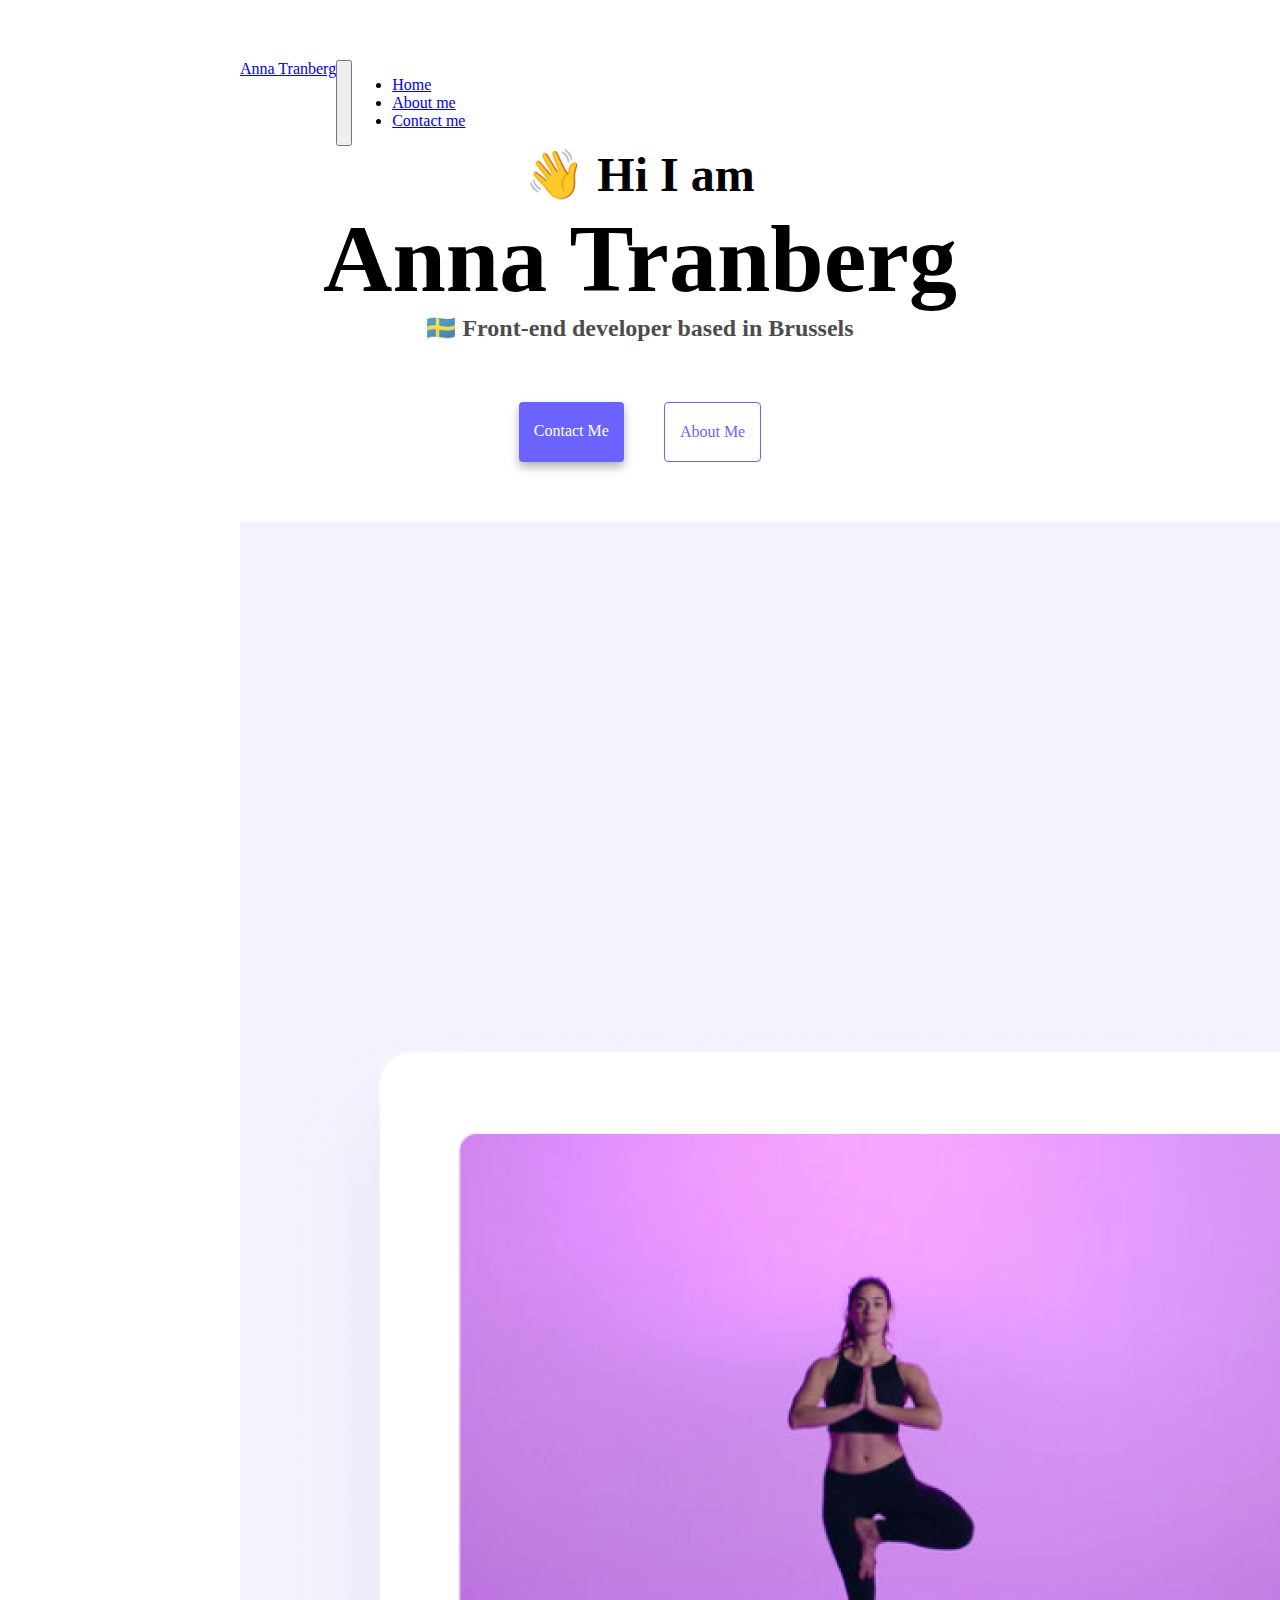
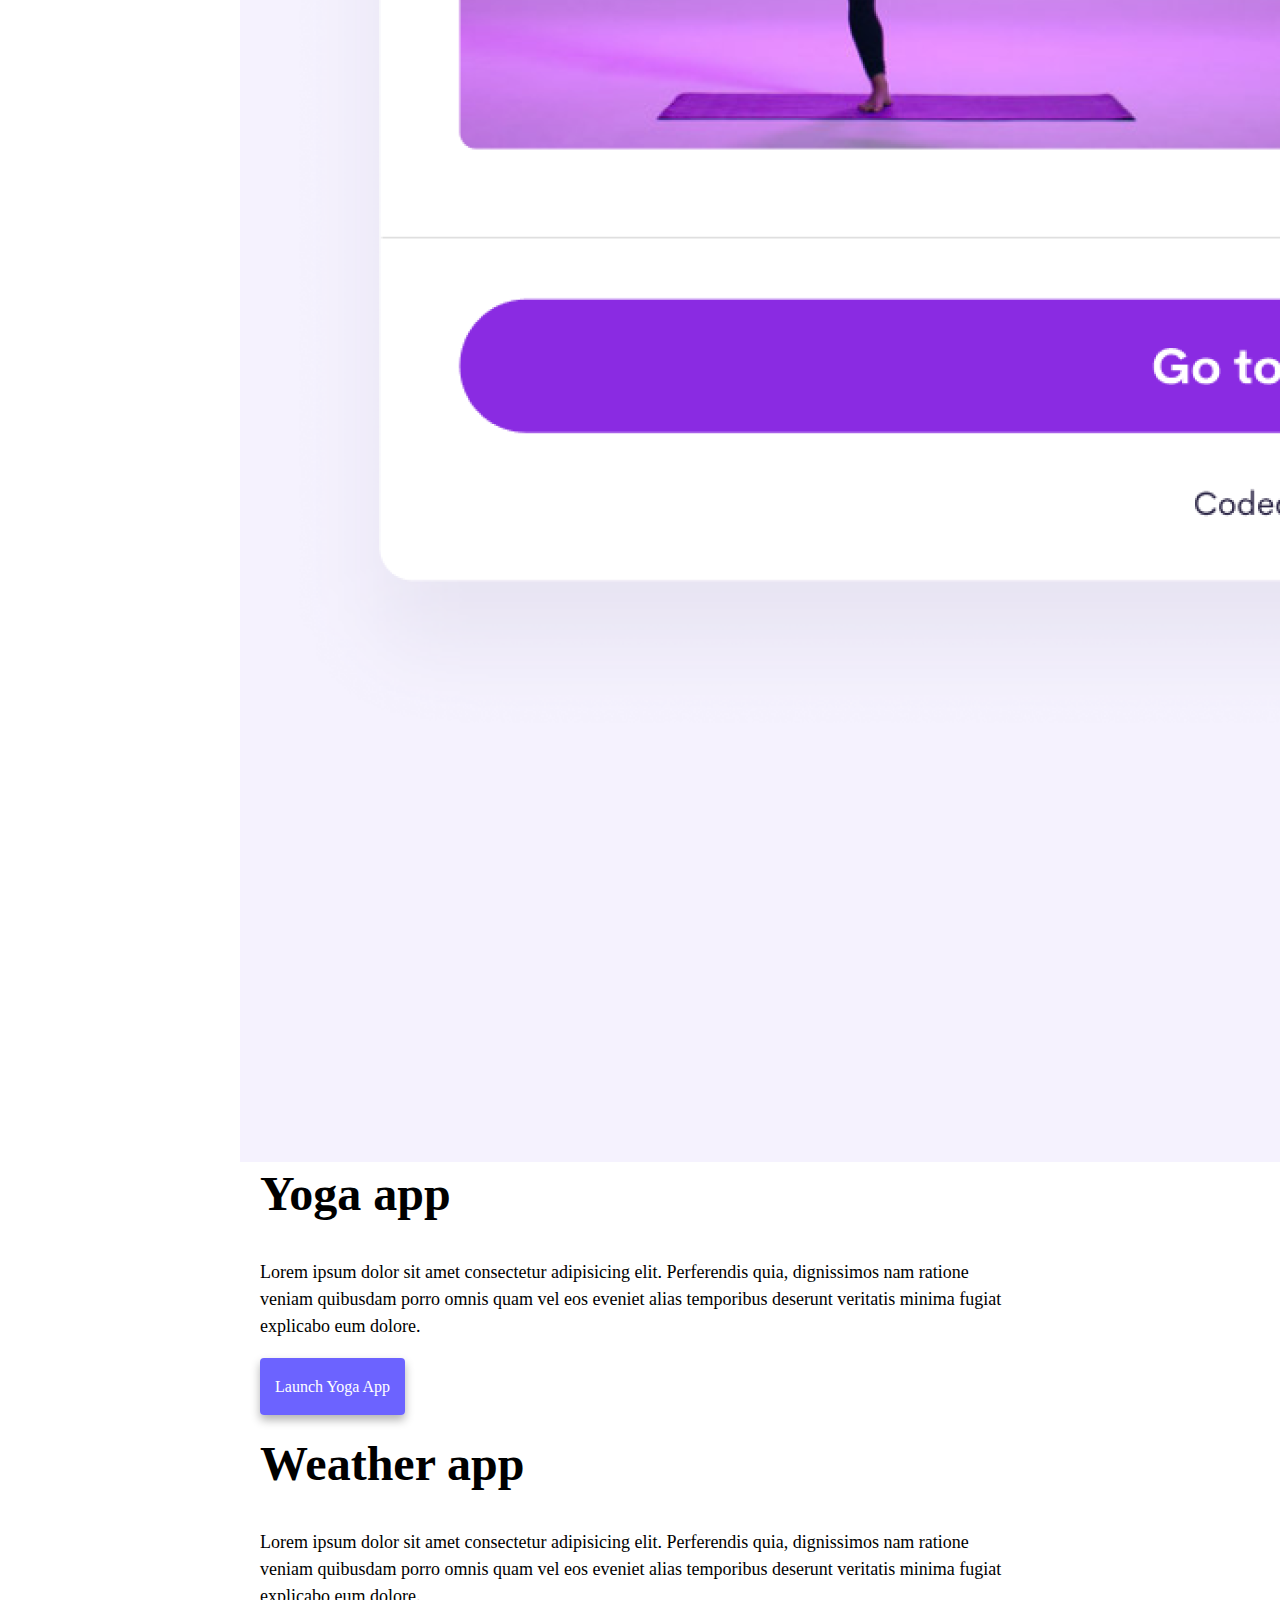
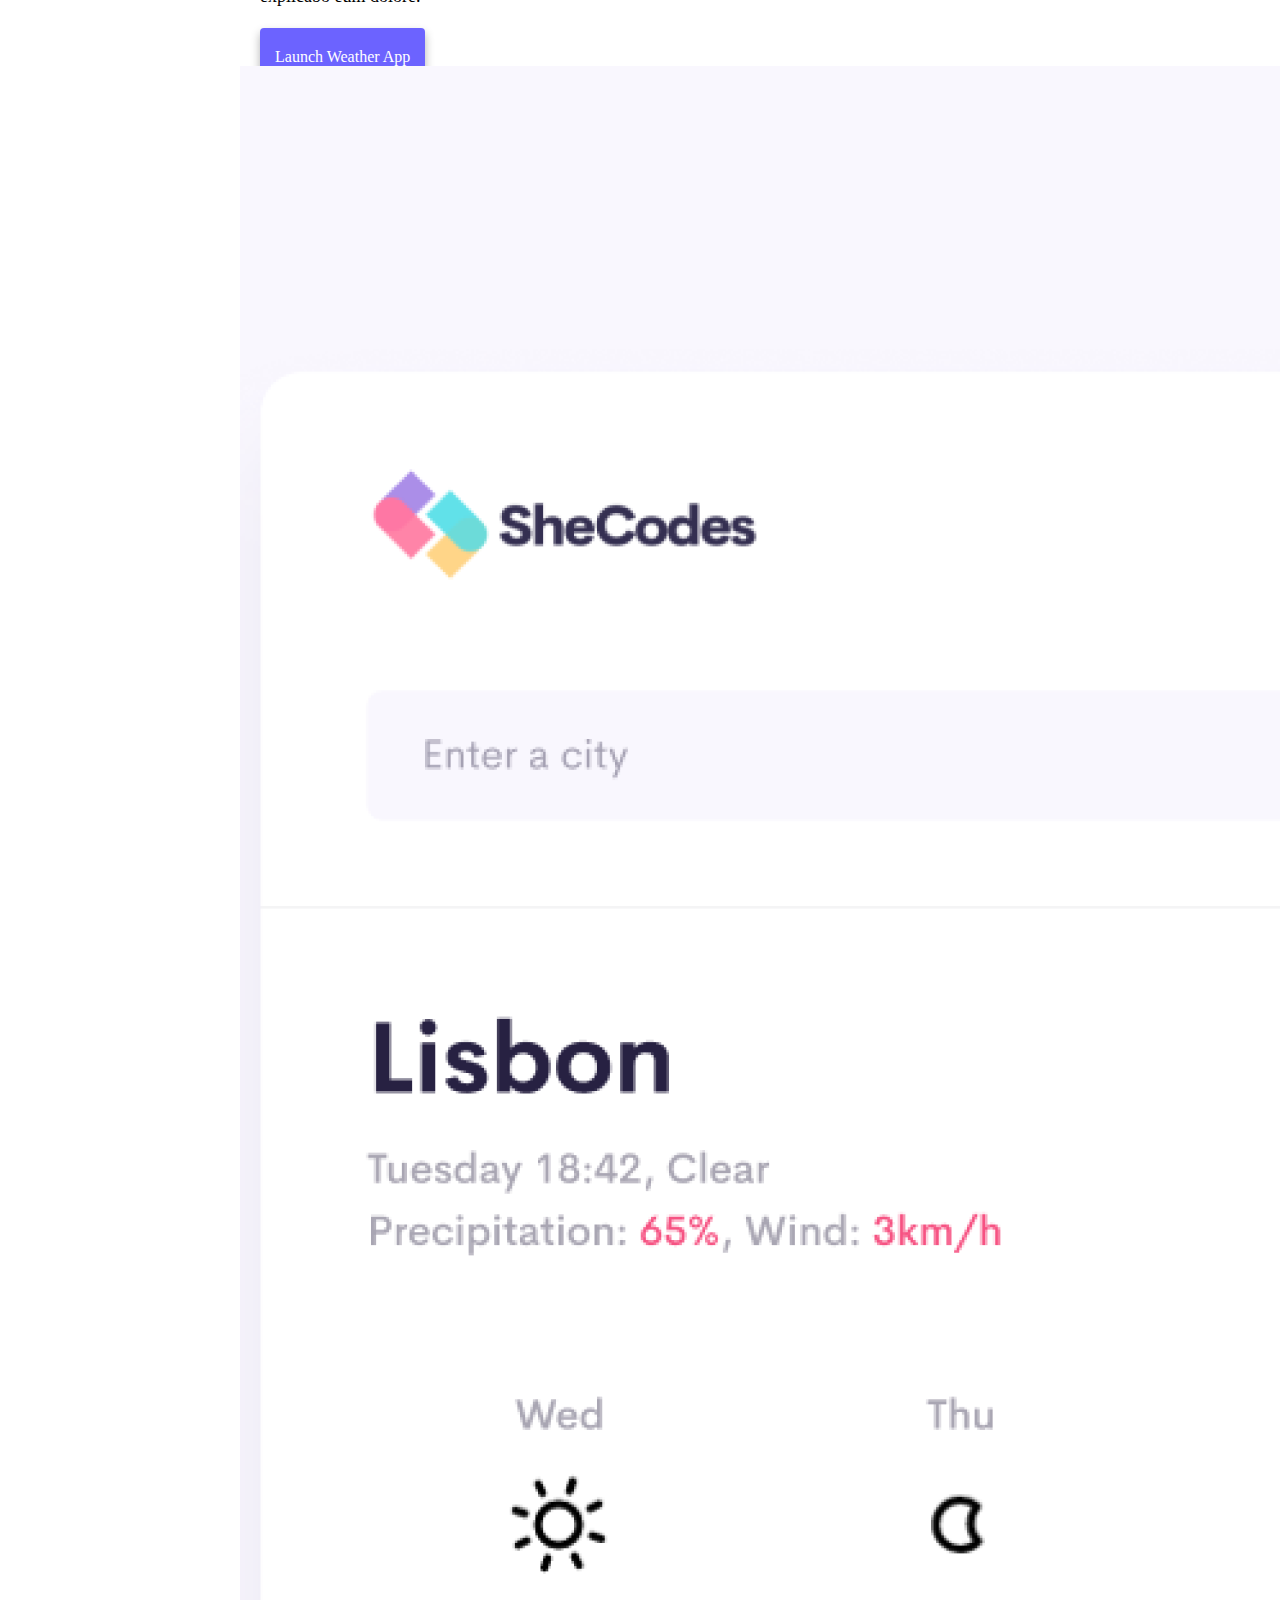
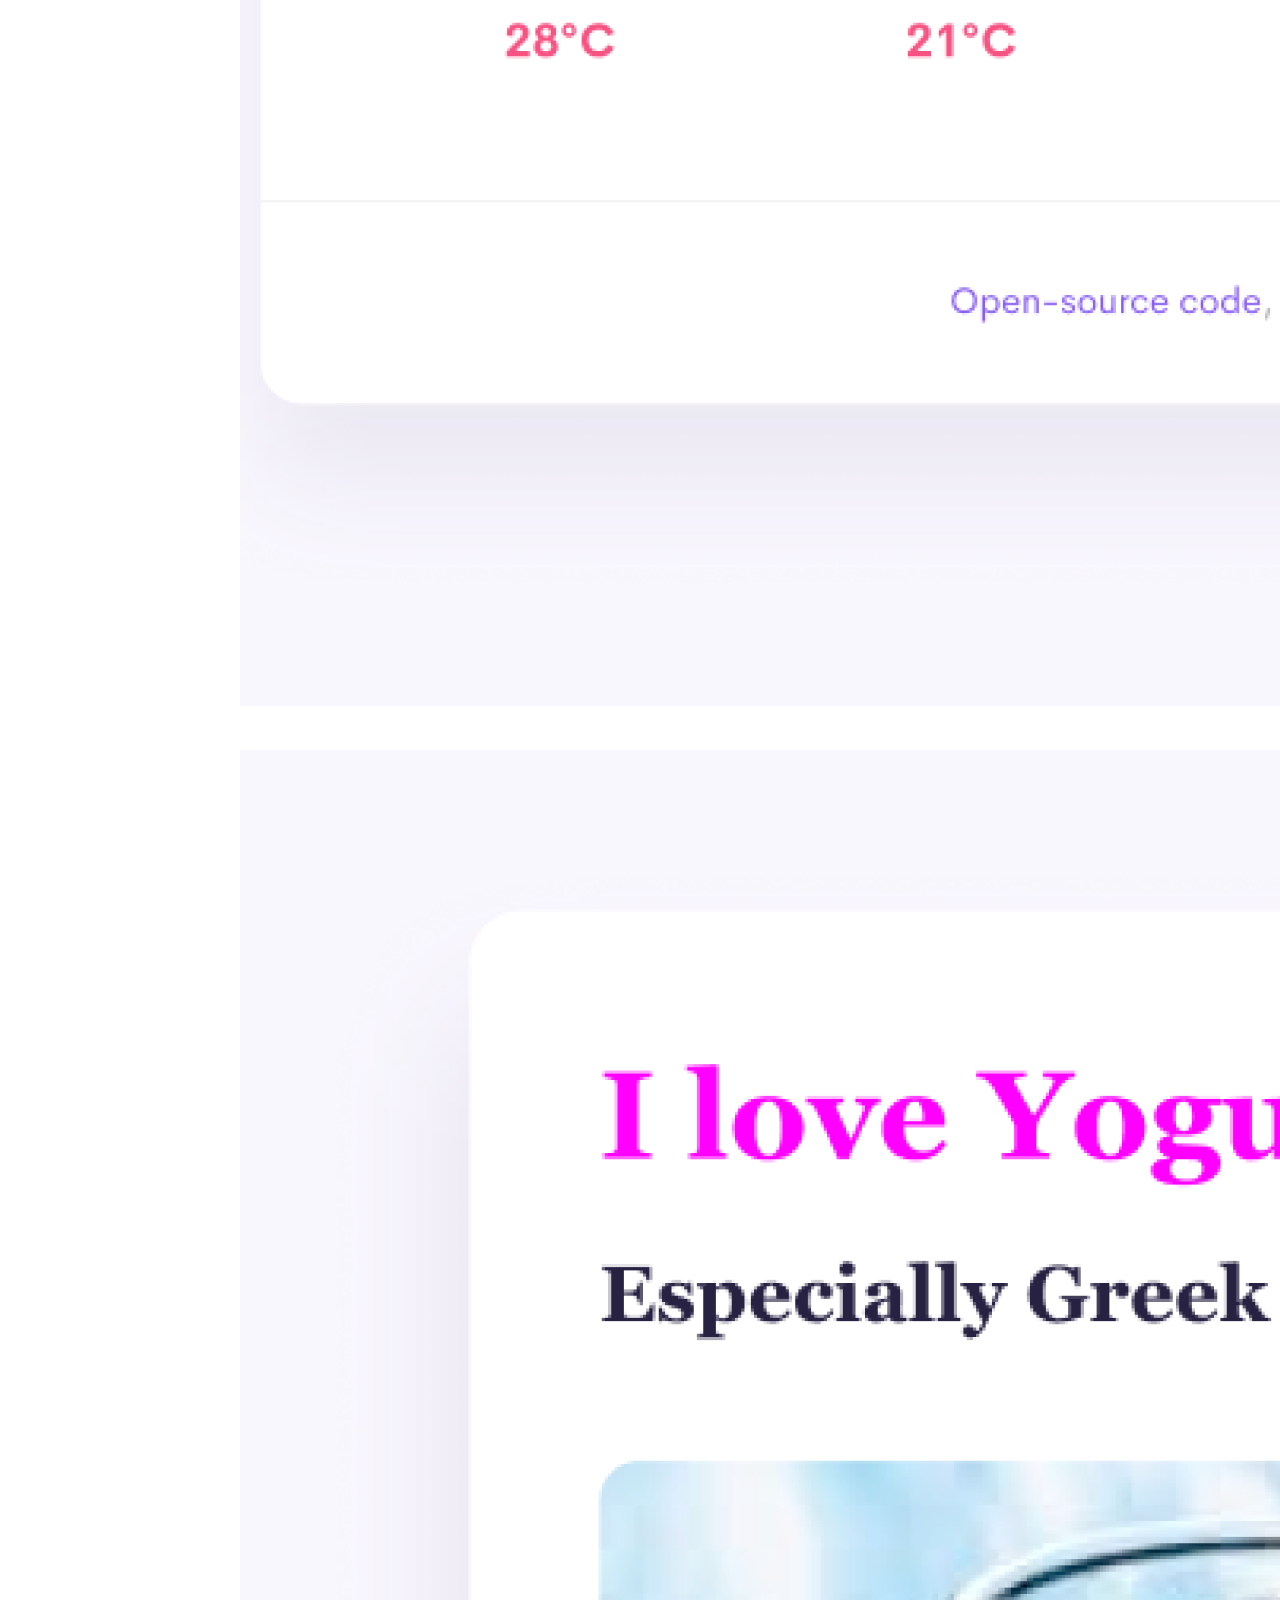
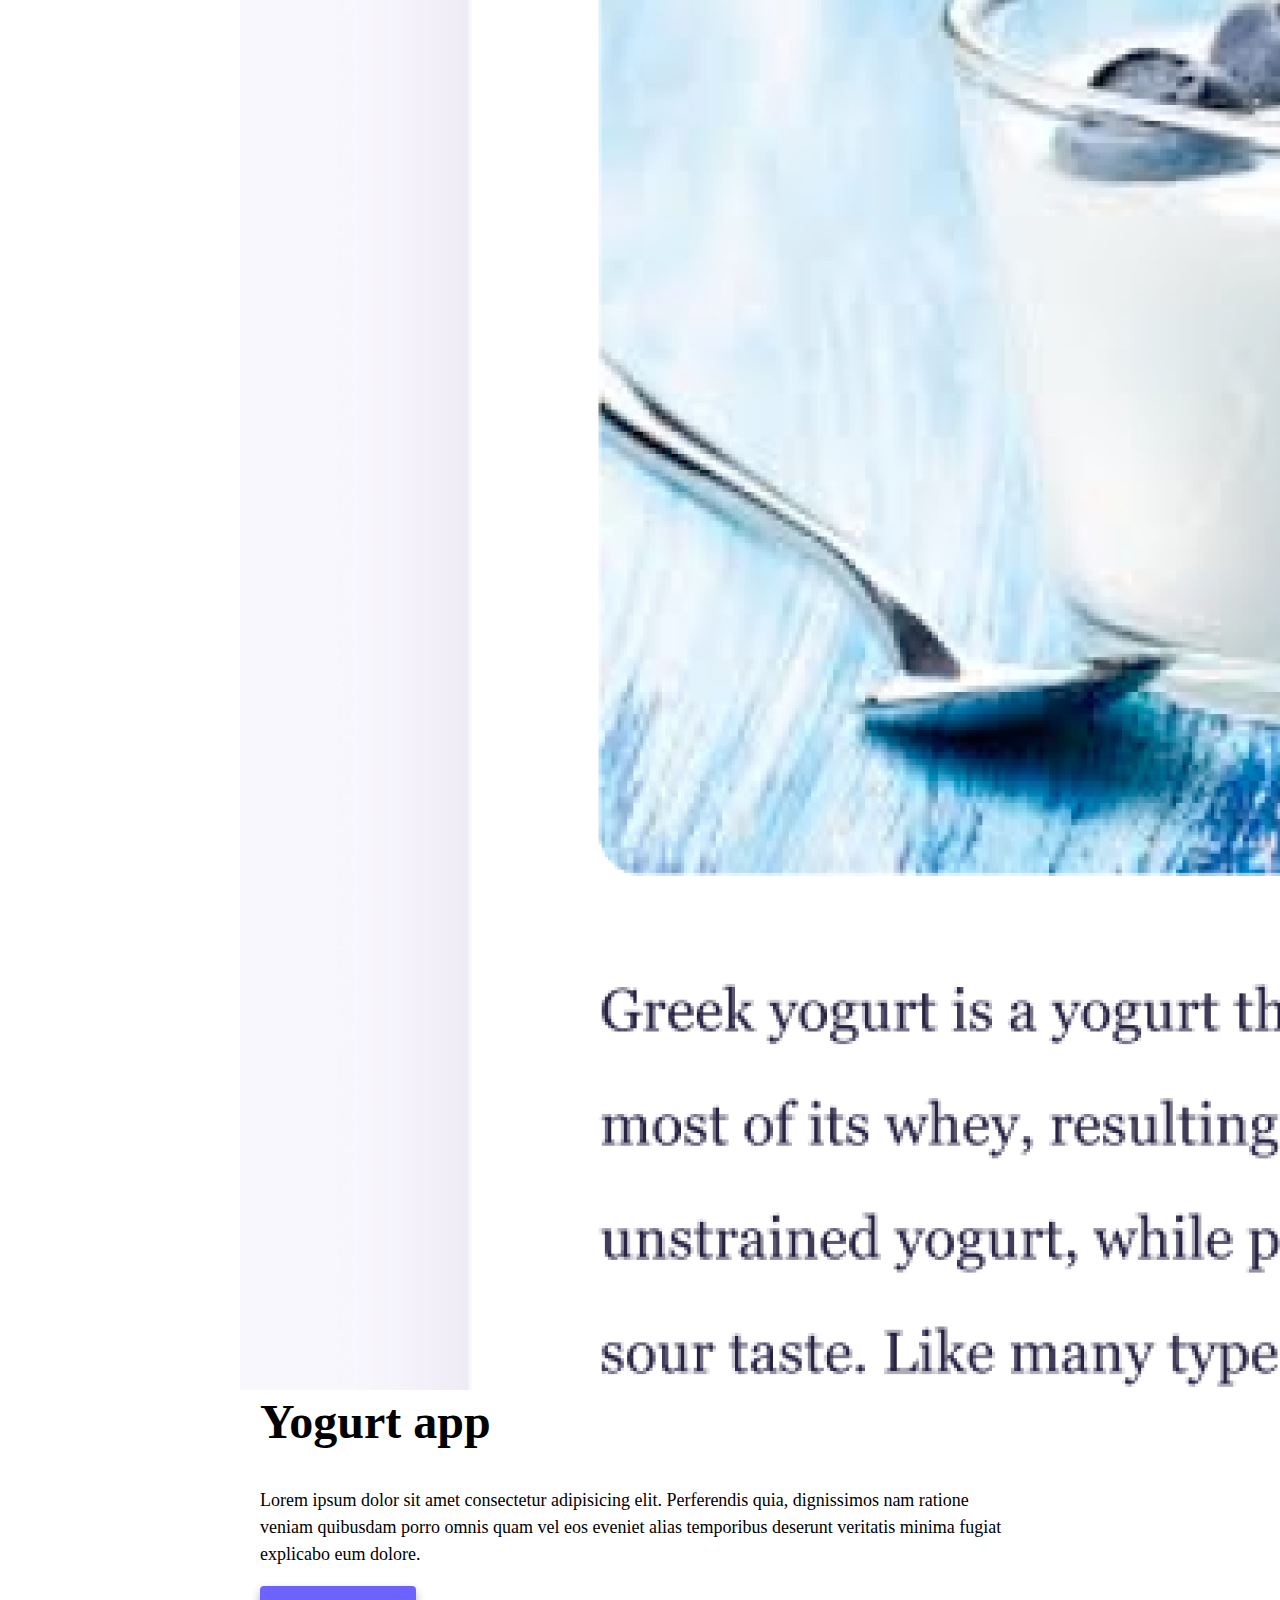
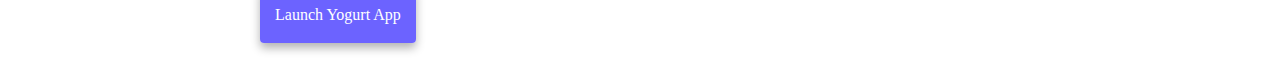
<file: index.html>
<!DOCTYPE html>
<html lang="en">
  <head>
    <meta charset="UTF-8" />
    <meta http-equiv="X-UA-Compatible" content="IE=edge" />
    <meta name="viewport" content="width=device-width, initial-scale=1.0" />
    
    <link
      href="https://cdn.jsdelivr.net/npm/bootstrap@5.0.0-beta2/dist/css/bootstrap.min.css"
      rel="stylesheet"
      integrity="sha384-BmbxuPwQa2lc/FVzBcNJ7UAyJxM6wuqIj61tLrc4wSX0szH/Ev+nYRRuWlolflfl"
      crossorigin="anonymous"
    />
    <link rel="stylesheet" href="style.css" />
      <title>Front-end developer | Anna Tranberg</title>
      <meta name="description" content="Anna Tranberg - Front-end developer based in Brussels, Belgium"
  
  </head>
  <body>
    <nav class="navbar navbar-expand-lg navbar-light bg-light fixed-top">
      <div class="container">
        <a class="navbar-brand" href="index.html">Anna Tranberg</a>
        <button
          class="navbar-toggler"
          type="button"
          data-bs-toggle="collapse"
          data-bs-target="#navbarNav"
          aria-controls="navbarNav"
          aria-expanded="false"
          aria-label="Toggle navigation"
        >
          <span class="navbar-toggler-icon"></span>
        </button>
        <div class="collapse navbar-collapse" id="navbarNav">
          <ul class="navbar-nav">
            <li class="nav-item">
              <a class="nav-link active" aria-current="page" href="index.html">Home</a>
            </li>
            <li class="nav-item">
              <a class="nav-link" href="about.html">About me</a>
            </li>
            <li class="nav-item">
              <a class="nav-link" href="about.html#contact">Contact me</a>
            </li>
          </ul>
        </div>
      </div>
    </nav>
    <h2>👋 Hi I am</h2>
    <h1>Anna Tranberg</h1>
    <h3>🇸🇪 Front-end developer based in Brussels</h3>
    <div class="navigation-links">
      <a href="about.html#contact" class="contact-link">Contact me</a>
      <a href="about.html" class="about-link">About me</a>
    </div>
<div class="container">
<div class="row">
  <div class="col-md-6">
    <img src="images/yoga.png" class="img-fluid optional-image" alt="yoga website"/>
  </div>
  <div class="col-md-6">
    <h2 class="mb-3 project-heading"> Yoga app </h2>
    <p> Lorem ipsum dolor sit amet consectetur adipisicing elit. Perferendis quia, dignissimos nam ratione veniam quibusdam porro omnis quam vel eos eveniet alias temporibus deserunt veritatis minima fugiat explicabo eum dolore.</p>
    <a href="index.html" class="launch-link">Launch Yoga app</a>
  </div>
  <div class="row">
      <div class="col-md-6">
        <h2 class="mb-3 project-heading"> Weather app </h2>
        <p> Lorem ipsum dolor sit amet consectetur adipisicing elit. Perferendis quia, dignissimos nam ratione veniam quibusdam porro omnis quam vel eos eveniet alias temporibus deserunt veritatis minima fugiat explicabo eum dolore.</p>
        <a href="index.html" class="launch-link">Launch Weather app</a>
      </div>
      <div class="col-md-6">
          <img src="images/weather.png" class="img-fluid optional-image" alt="weather application"/>
        </div>
        <div class="row">
            <div class="col-md-6">
              <img src="images/yogurt.png" class="img-fluid optional-image" alt="yogurt website"/>
            </div>
            <div class="col-md-6">
              <h2 class="mb-3 project-heading"> Yogurt app </h2>
              <p> Lorem ipsum dolor sit amet consectetur adipisicing elit. Perferendis quia, dignissimos nam ratione veniam quibusdam porro omnis quam vel eos eveniet alias temporibus deserunt veritatis minima fugiat explicabo eum dolore.</p>
              <a href="index.html" class="launch-link">Launch Yogurt app</a>
            </div>
</div>

    <script
      src="https://cdn.jsdelivr.net/npm/bootstrap@5.1.3/dist/js/bootstrap.bundle.min.js"
      integrity="sha384-ka7Sk0Gln4gmtz2MlQnikT1wXgYsOg+OMhuP+IlRH9sENBO0LRn5q+8nbTov4+1p"
      crossorigin="anonymous"
    ></script>
  </body>
</html>
</file>
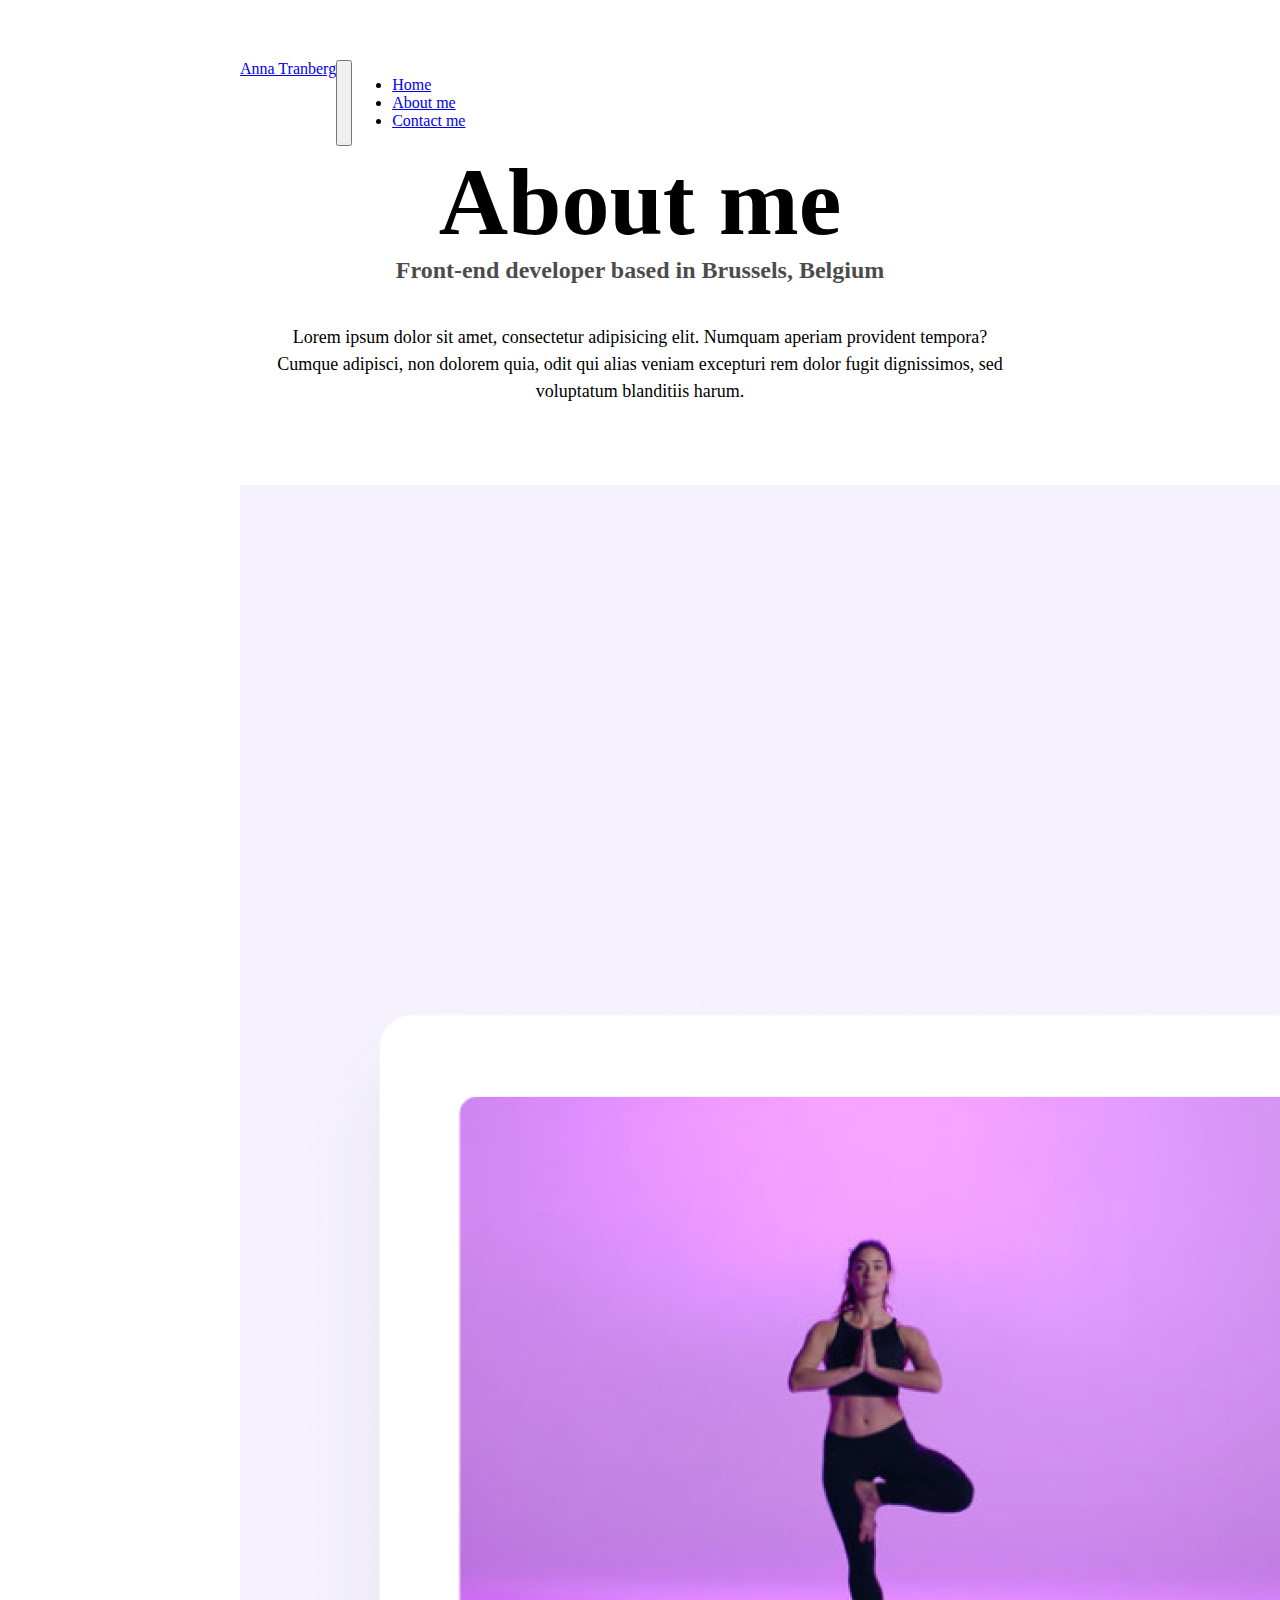
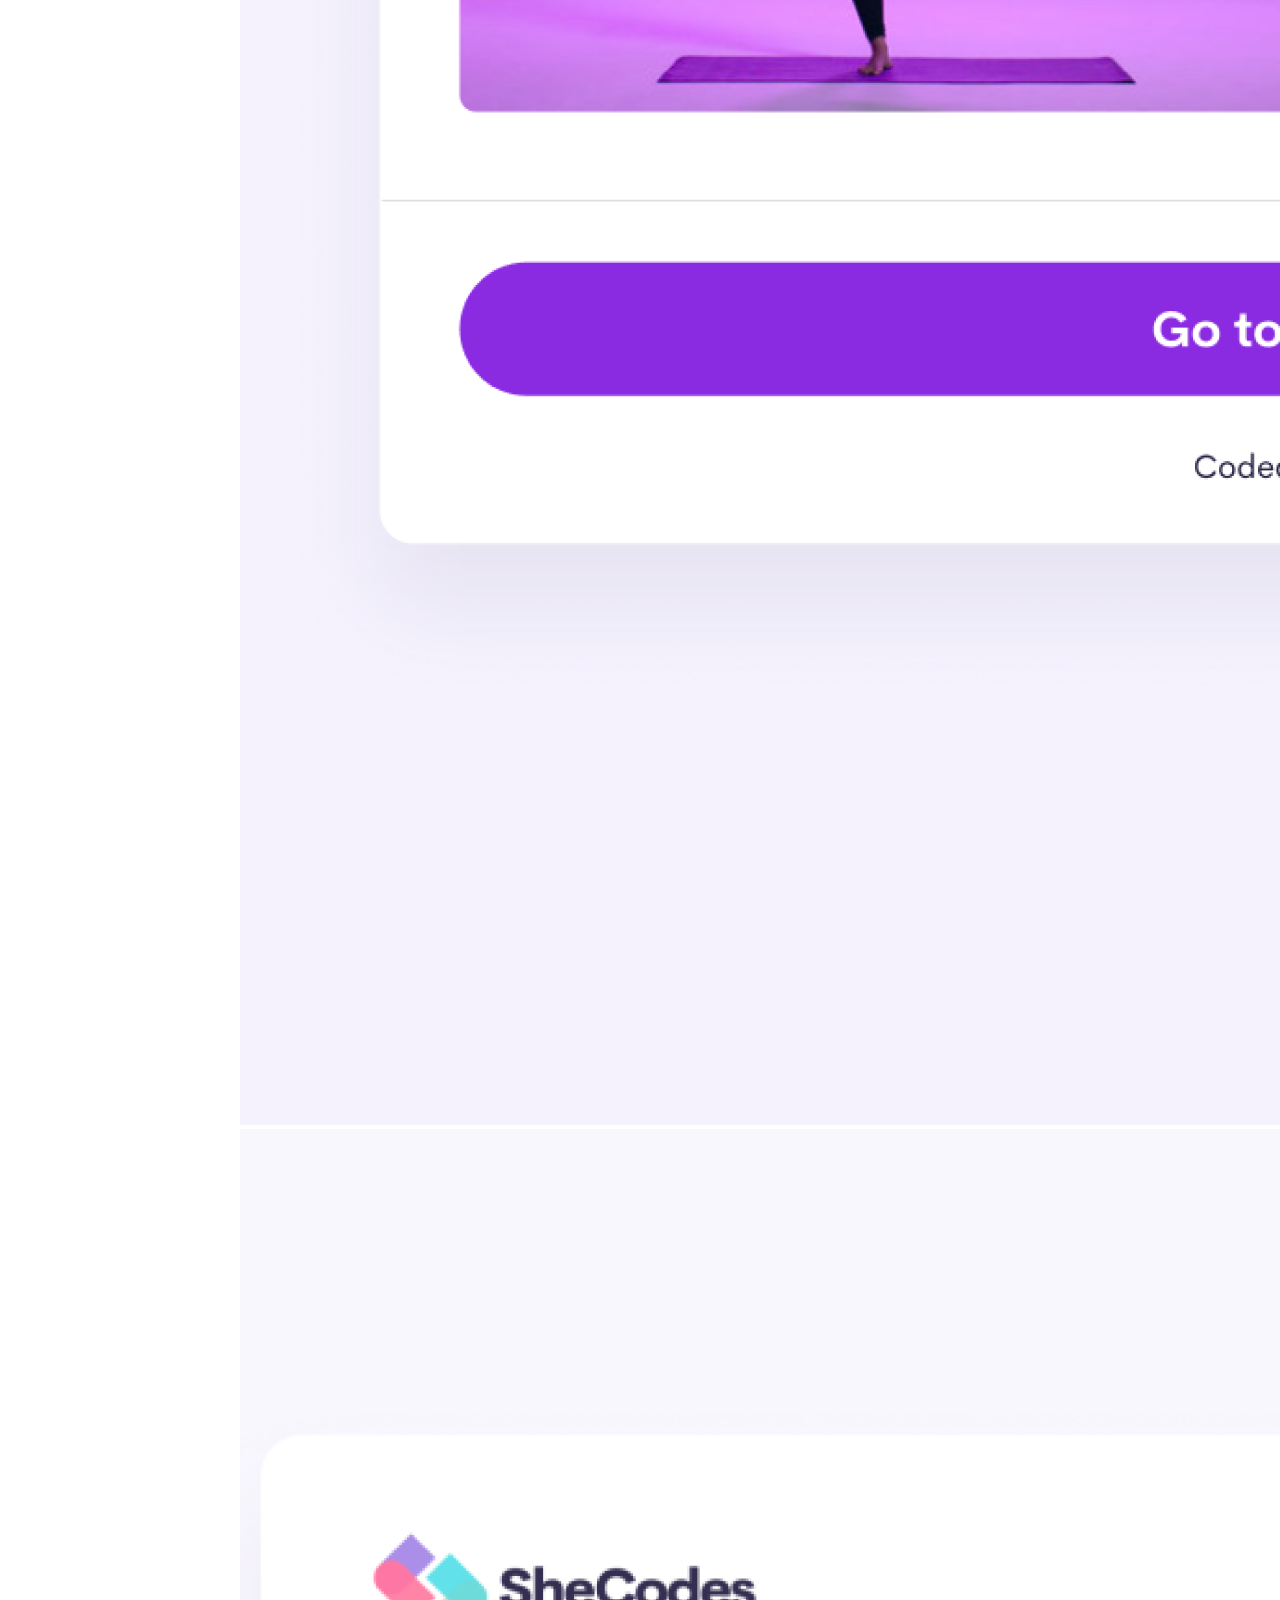
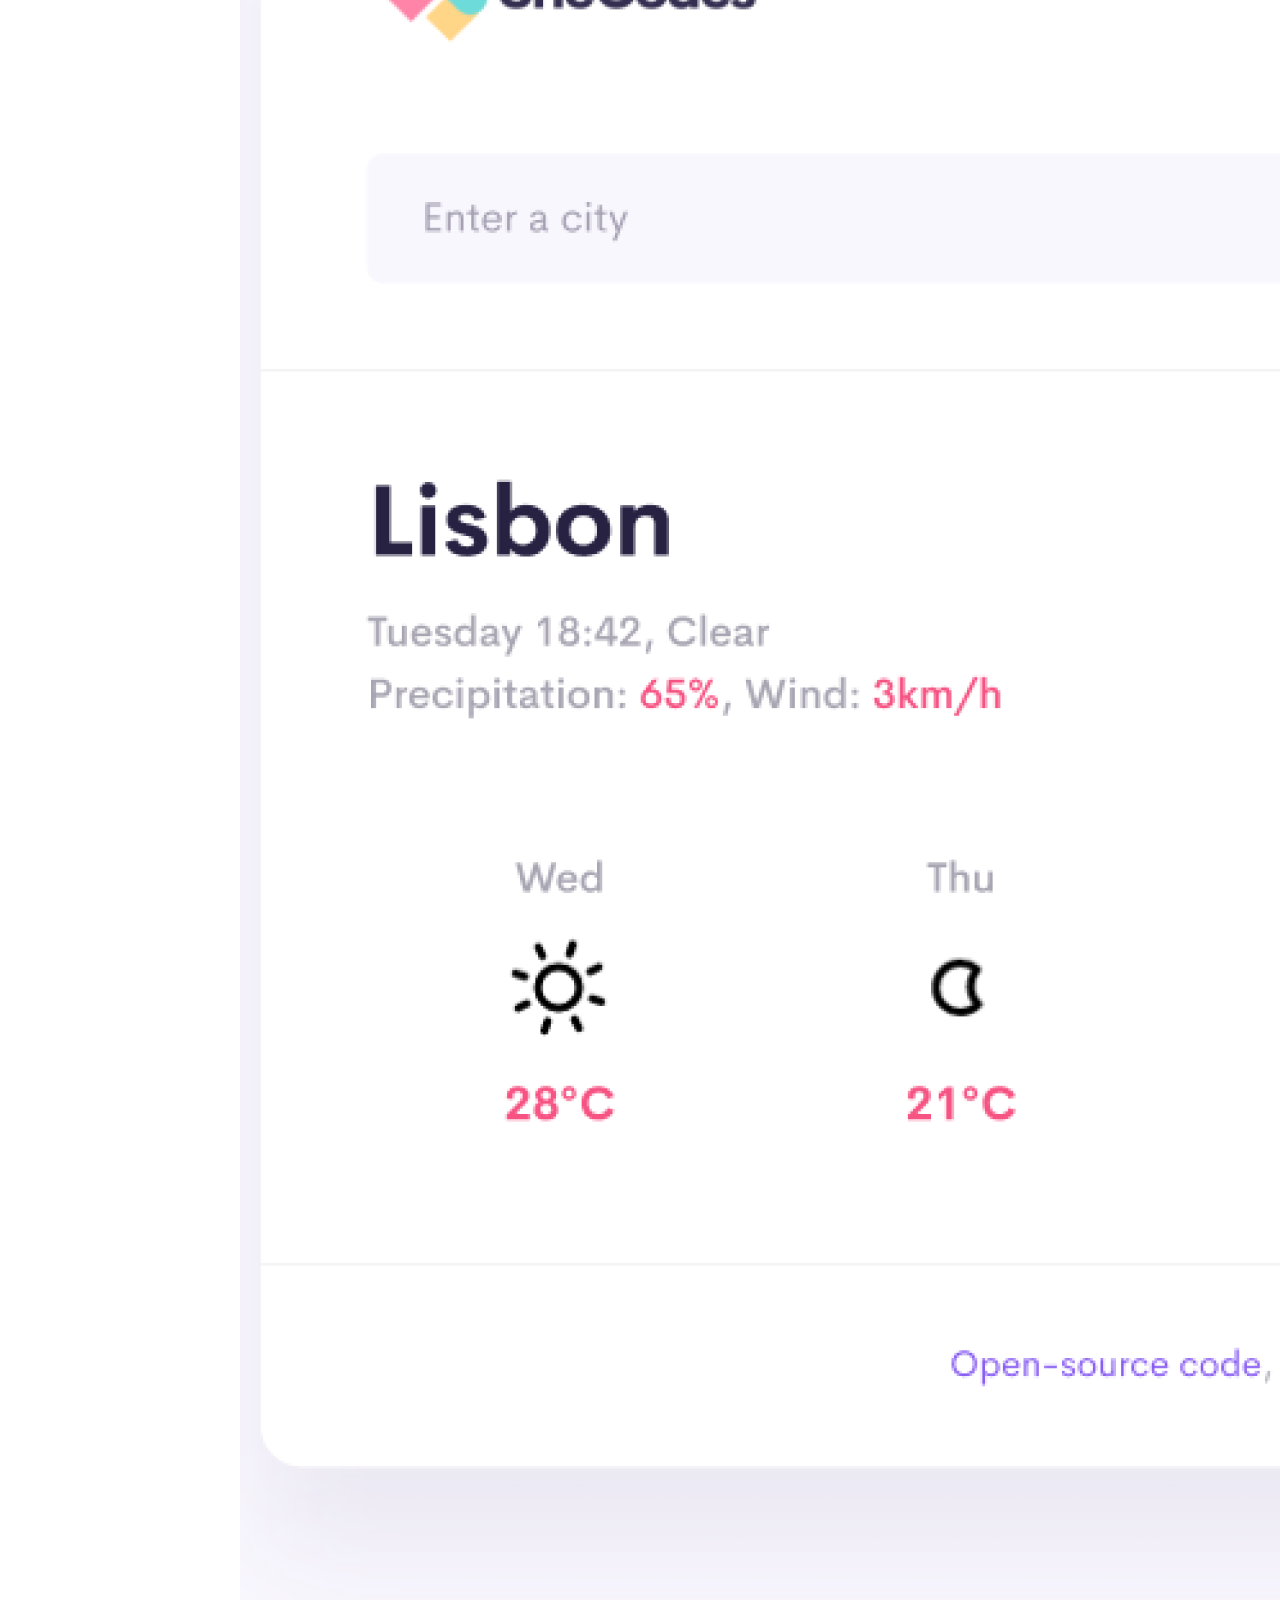
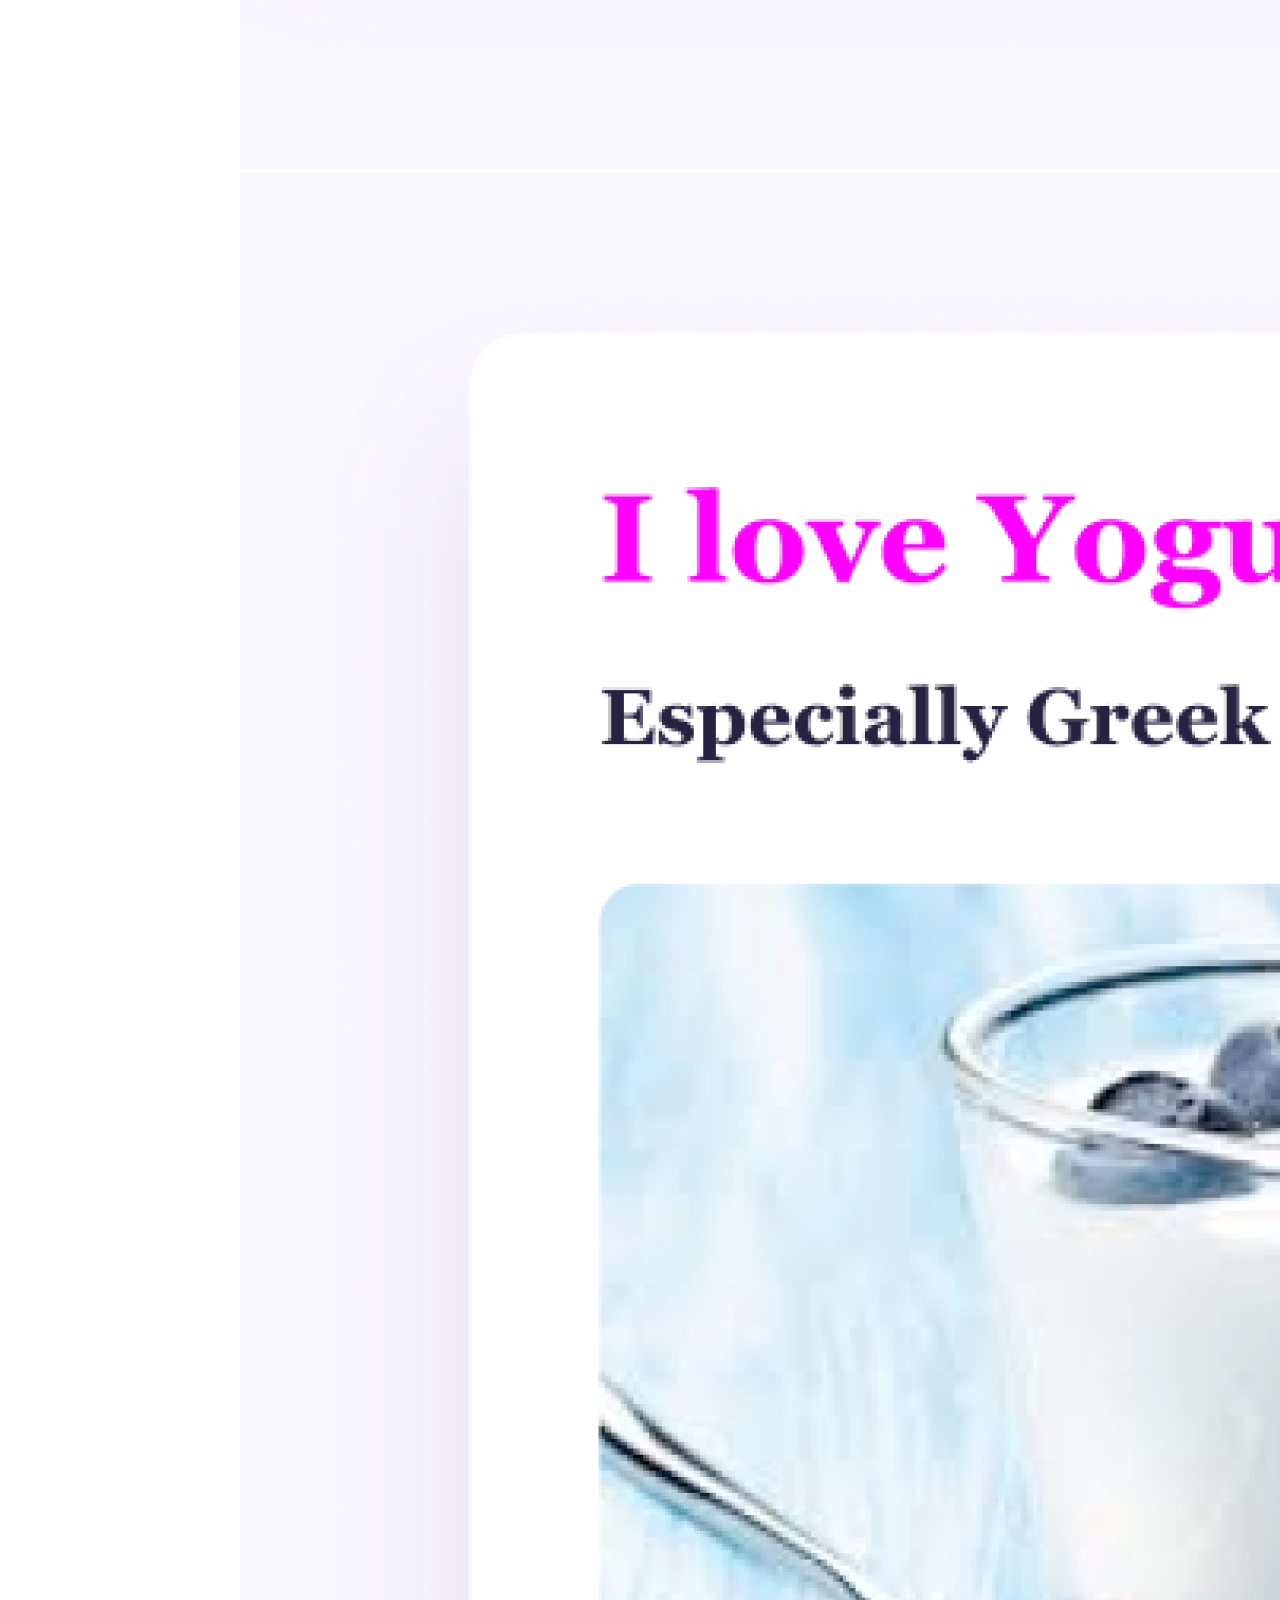
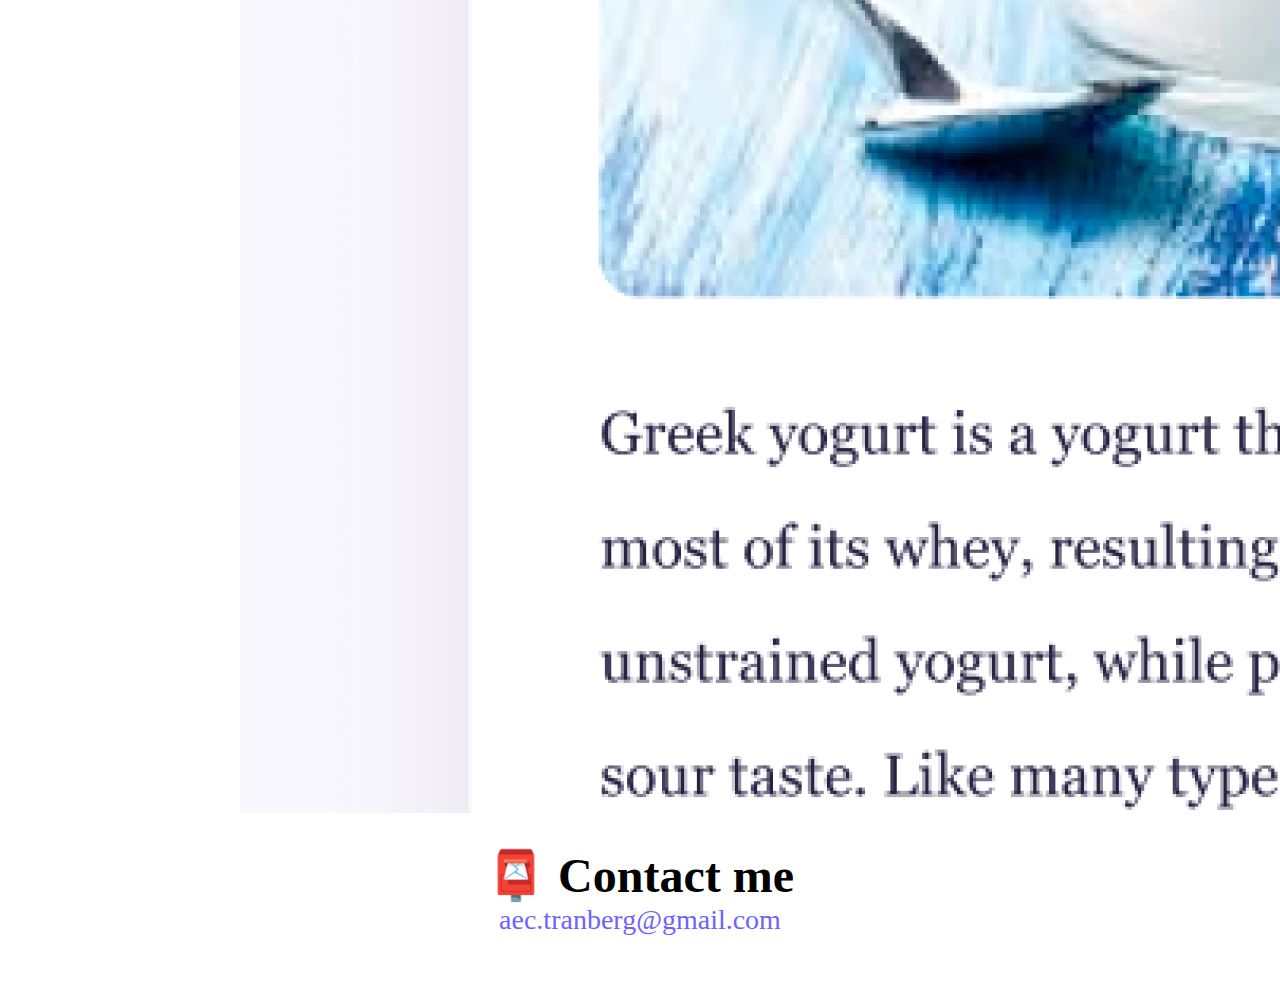
<file: about.html>
<!DOCTYPE html>
<html lang="en">
  <head>
    <meta charset="UTF-8" />
    <meta http-equiv="X-UA-Compatible" content="IE=edge" />
    <meta name="viewport" content="width=device-width, initial-scale=1.0" />
    <link
      href="https://cdn.jsdelivr.net/npm/bootstrap@5.0.0-beta2/dist/css/bootstrap.min.css"
      rel="stylesheet"
      integrity="sha384-BmbxuPwQa2lc/FVzBcNJ7UAyJxM6wuqIj61tLrc4wSX0szH/Ev+nYRRuWlolflfl"
      crossorigin="anonymous"
    />
    <link rel="stylesheet" href="style.css" />
    <title>About me | Anna Tranberg</title>
    <meta name="description" content="Anna Tranberg - Front-end developer based in Brussels, Belgium"
    
  </head>
  <body>
    <nav class="navbar navbar-expand-lg navbar-light bg-light fixed-top">
      <div class="container">
        <a class="navbar-brand" href="#">Anna Tranberg</a>
        <button
          class="navbar-toggler"
          type="button"
          data-bs-toggle="collapse"
          data-bs-target="#navbarNav"
          aria-controls="navbarNav"
          aria-expanded="false"
          aria-label="Toggle navigation"
        >
          <span class="navbar-toggler-icon"></span>
        </button>
        <div class="collapse navbar-collapse" id="navbarNav">
          <ul class="navbar-nav">
            <li class="nav-item">
              <a class="nav-link" aria-current="page" href="index.html">Home</a>
            </li>
            <li class="nav-item">
              <a class="nav-link active" href="about.html">About me</a>
            </li>
            <li class="nav-item">
              <a class="nav-link" href="about.html#contact">Contact me</a>
            </li>
          </ul>
        </div>
      </div>
    </nav>
    <h1>About me</h1>
    <h3>Front-end developer based in Brussels, Belgium</h3>
    <div class="about-paragraphs">
      <p>
        Lorem ipsum dolor sit amet, consectetur adipisicing elit. Numquam
        aperiam provident tempora? Cumque adipisci, non dolorem quia, odit qui
        alias veniam excepturi rem dolor fugit dignissimos, sed voluptatum
        blanditiis harum.
      </p>
    </div>
    <div class="container">
    <div class="row">
    <div class="col-sm-4">
      <img src="images/yoga.png" class="img-fluid p-2 shadow rounded" alt="yoga website"/>     
    </div>
    <div class="col-sm-4">
        <img src="images/weather.png" class="img-fluid p-2 shadow rounded" alt="weather application"/>     
      </div>
      <div class="col-sm-4">
          <img src="images/yogurt.png" class="img-fluid p-2 shadow rounded" alt="yogurt website"/>     
        </div>
    </div>
    <div id="contact">
      <h2>📮 Contact me</h2>
      <a href="mailto:aec.tranberg@gmail.com" class="email-link">aec.tranberg@gmail.com</a>
    </div>

    <script
      src="https://cdn.jsdelivr.net/npm/bootstrap@5.1.3/dist/js/bootstrap.bundle.min.js"
      integrity="sha384-ka7Sk0Gln4gmtz2MlQnikT1wXgYsOg+OMhuP+IlRH9sENBO0LRn5q+8nbTov4+1p"
      crossorigin="anonymous"
    ></script>
  </body>
</html>
</file>
<file: style.css>
:root {
  --primary-color: #6c63ff;
  --secondary-color: #f5f2fe;
  --box-shadow: 0 5px 10px rgba(0, 0, 0, 0.3);
}

body {
  margin: 60px auto;
  max-width: 800px;
}

h1,
h2,
h3 {
  text-align: center;
  margin: 0;
}

h1 {
  font-size: 96px;
}

h2 {
  font-size: 48px;
}

h3 {
  font-size: 24px;
  opacity: 0.7;
}

p {
  background: white;
  padding: 20px;
  border-radius: 4px;
  font-size: 18px;
  line-height: 1.5;
}

.navigation-links {
  display: flex;
  margin-top: 40px;
  justify-content: center;
}

.navigation-links a {
  margin: 20px;
  border-radius: 4px;
  padding: 20px 15px;
  text-decoration: none;
  text-transform: capitalize;
}

.contact-link {
  background: var(--primary-color);
  box-shadow: var(--box-shadow);
  color: white;
}

.about-link {
  color: var(--primary-color);
  border: 1px solid var(--primary-color);
}

.homepage-link {
  color: var(--primary-color);
  text-align: center;
  display: block;
}

.about-paragraphs {
  display: flex;
  margin: 10px 0;
  text-align: center;
}

.about-paragraphs p {
  margin: 10px;
}

.email-link {
  display: flex;
  justify-content: center;
  color: var(--primary-color);
  font-size: 28px;
  text-decoration: none;
}

.email-link:hover {
  text-decoration: underline;
}
.navbar .container {
  display: flex;
}
.launch-link {
  margin: 20px;
  border-radius: 4px;
  padding: 20px 15px;
  text-decoration: none;
  text-transform: capitalize;
  background: var(--primary-color);
  box-shadow: var(--box-shadow);
  color: white;
}
.row {
  padding-top: 40px;
}
.project-heading {
  padding-left: 20px;
  text-align: left;
}
#contact {
  padding-top: 30px;
}

@media (max-width: 576px) {
  h2 {
    text-align: center;
    font-size: 32px;
    padding-top: 20px;
  }
  h1 {
    font-size: 48px;
    padding-bottom: 10px;
  }
  .optional-image {
    display: none;
  }
}
</file>
